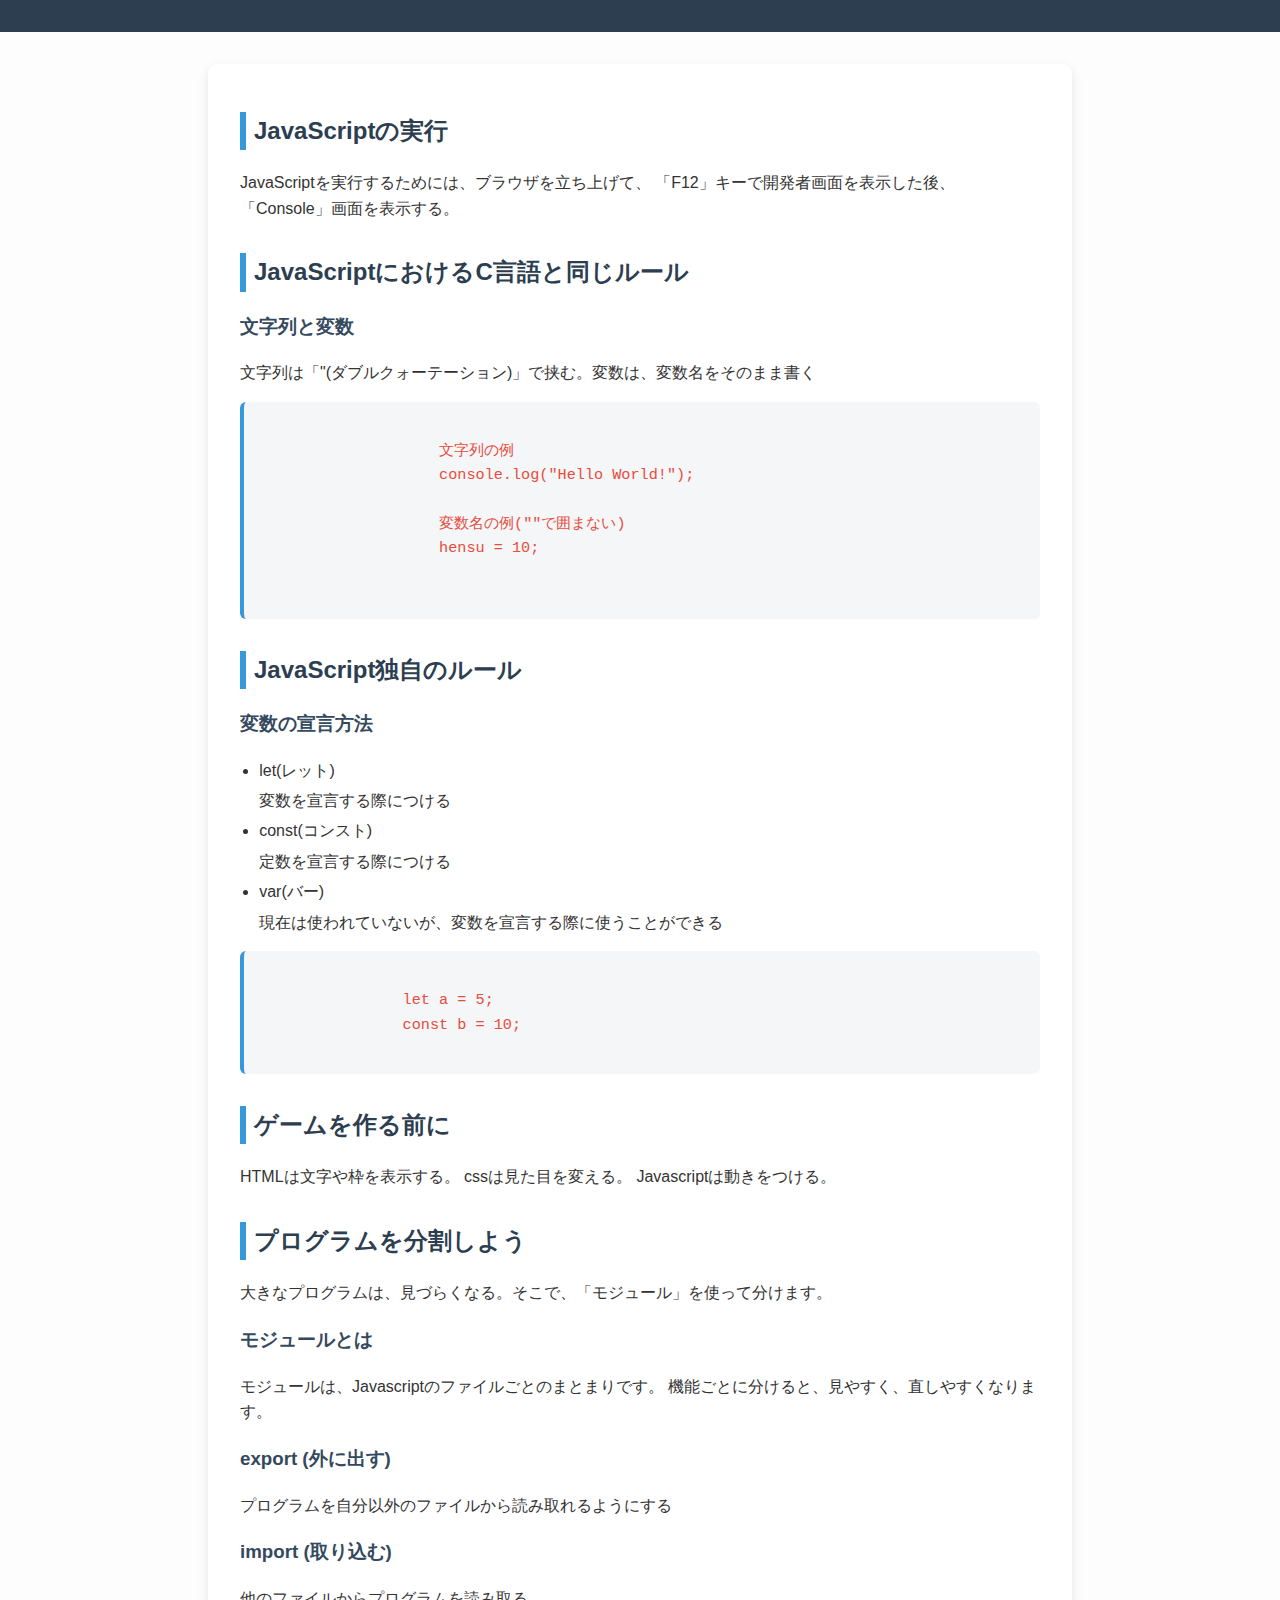
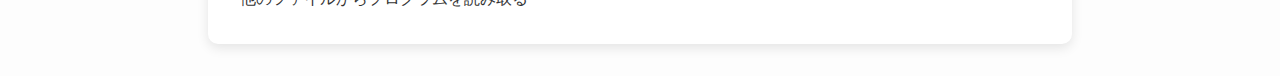
<file: docs/index.html>
<!DOCTYPE html>
<html lang = "ja">
    <head>
            <meta charset="UTF-8">
            <title>JavaScript</title>
            <link rel="stylesheet" href="../docs/style.css">
    </head>

    <body>
        <header>
        
        </header>
        <main>
            <h2>JavaScriptの実行</h2>
            <p>
                JavaScriptを実行するためには、ブラウザを立ち上げて、
                「F12」キーで開発者画面を表示した後、「Console」画面を表示する。
            </p>
            <h2>JavaScriptにおけるC言語と同じルール</h2>
            <h3>文字列と変数</h3>
            <p>文字列は「"(ダブルクォーテーション)」で挟む。変数は、変数名をそのまま書く</p>
            <pre>
                <code>
                    文字列の例
                    console.log("Hello World!");

                    変数名の例(""で囲まない)
                    hensu = 10;
                </code>
            </pre>
            <h2>JavaScript独自のルール</h2>
            <h3>変数の宣言方法</h3>
            <ul>
                <li>let(レット)</li>変数を宣言する際につける
                <li>const(コンスト)</li>定数を宣言する際につける
                <li>var(バー)</li>現在は使われていないが、変数を宣言する際に使うことができる
            </ul>
            <pre><code>
                let a = 5;
                const b = 10;
            </code></pre>
            <h2>ゲームを作る前に</h2>
            <p>
                HTMLは文字や枠を表示する。
                cssは見た目を変える。
                Javascriptは動きをつける。
            </p>

            <h2>プログラムを分割しよう</h2>
            <p>
                大きなプログラムは、見づらくなる。そこで、「モジュール」を使って分けます。
            </p>
            <h3>モジュールとは</h3>
            <p>
                モジュールは、Javascriptのファイルごとのまとまりです。
                機能ごとに分けると、見やすく、直しやすくなります。
            </p>
            <h3>export (外に出す) </h3>
            <p>プログラムを自分以外のファイルから読み取れるようにする</p>
            <h3>import (取り込む) </h3>
            <p>他のファイルからプログラムを読み取る</p>


        </main>
    </body>
    
</html>
</file>
<file: docs/style.css>
/* ページ全体の基本設定 */
body {
  font-family: "Segoe UI", "Hiragino Kaku Gothic ProN", "Meiryo", sans-serif;
  line-height: 1.6;
  margin: 0;
  padding: 0;
  background-color: #fdfdfd;
  color: #333;
}

/* ヘッダー */
header {
  background-color: #2c3e50;
  padding: 1rem;
  text-align: center;
}

header h1 {
  color: white;
  margin: 0;
}

/* メインコンテンツ */
main {
  max-width: 800px;
  margin: 2rem auto;
  padding: 1rem 2rem;
  background: #fff;
  border-radius: 10px;
  box-shadow: 0 4px 12px rgba(0,0,0,0.1);
}

/* 見出し */
h2 {
  color: #2c3e50;
  border-left: 6px solid #3498db;
  padding-left: 0.5rem;
  margin-top: 2rem;
}

h3 {
  color: #34495e;
  margin-top: 1.2rem;
}

/* 段落 */
p {
  margin: 0.5rem 0 1rem;
}

/* リスト */
ul {
  padding-left: 1.2rem;
  margin: 0.5rem 0 1rem;
}

li {
  margin: 0.3rem 0;
}

/* コードブロック */
pre {
  background: #f4f6f8;
  border-left: 4px solid #3498db;
  padding: 0.8rem;
  overflow-x: auto;
  border-radius: 6px;
  margin: 1rem 0;
}

code {
  font-family: "Consolas", "Courier New", monospace;
  color: #e74c3c;
  font-size: 0.95em;
}
</file>
